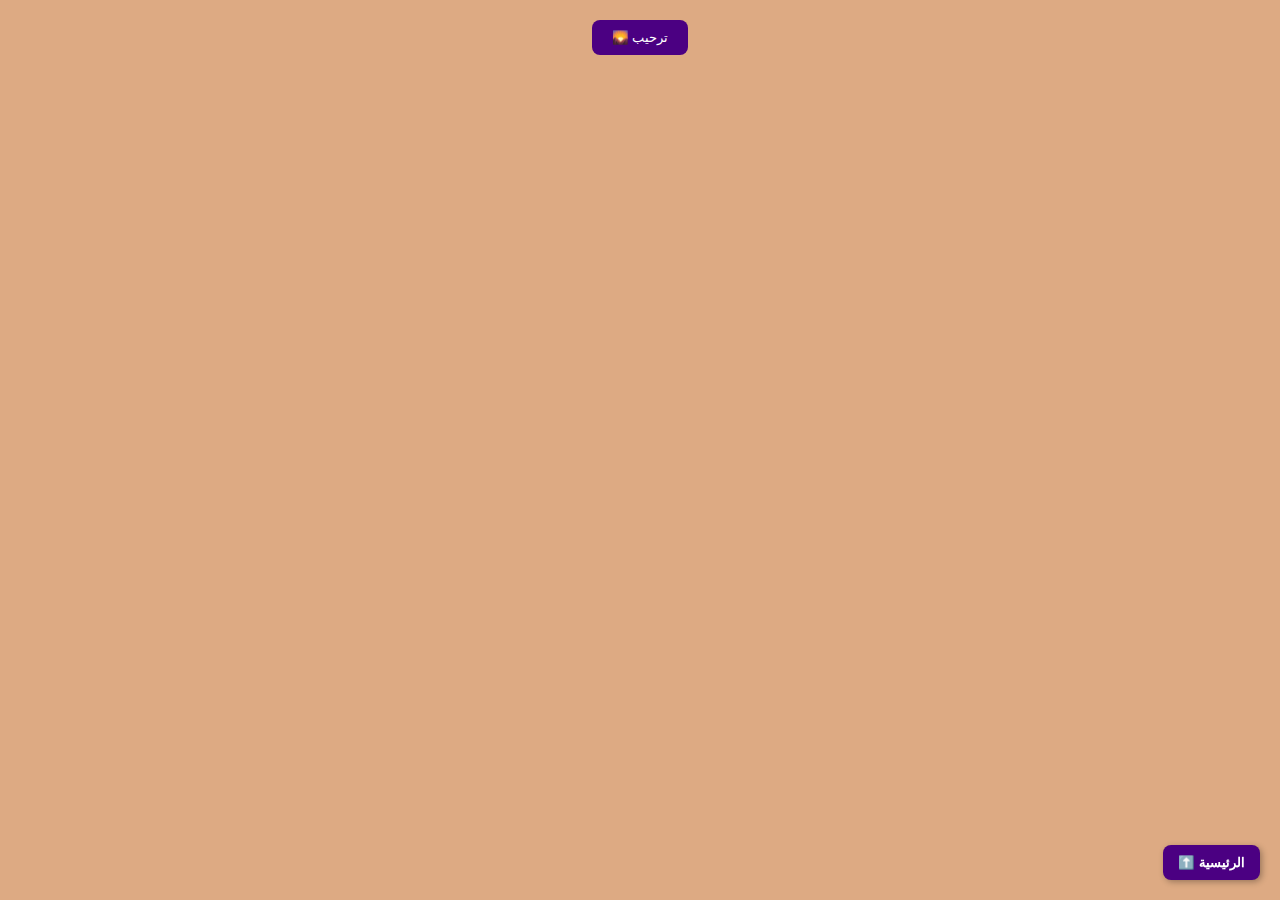
<file: index.html>
<!DOCTYPE html>
<html lang="ar">
<head>
<meta charset="UTF-8">
<meta name="viewport" content="width=device-width, initial-scale=1.0">
<title>أبها – أجمل مدينة في الجنوب السعودي</title>
<meta name="description" content="صفحة تحتوي معلومات وصور وأماكن سياحية ورسالة إخبارية عن مدينة أبها جنوب السعودية.">
<link rel="stylesheet" href="style.css">
</head>
<body>

<!-- زر الترحيب -->
<button id="welcomeBtn">ترحيب 🌄</button>

<!-- شاشة الترحيب -->
<div id="welcomeScreen" class="screen">
  <h1>مرحبًا بك في أبها! 🌄</h1>
  <p class="intro-line">أبها، بهية على طول السنه 🌸</p>
  <p class="intro-line">أبها، قلب الجمال السعودي 💚</p>
  <p>عروس الجبل ومدينة الضباب، حيث يلتقي جمال الطبيعة بروعة الأجواء، وتتناغم الخضرة مع نسيمها العليل. هنا تحكي الجبال حكايات الفخر، وتمنحك اللحظات سكينة لا تُنسى. أهلاً بكم في أبها… حيث الجمال يبدأ ولا ينتهي</p>
  <button id="closeWelcomeBtn">ابدأ الجولة</button>
</div>

<!-- المحتوى الرئيسي -->
<div id="mainContent" style="display:none;">

<!-- القائمة -->
<nav>
  <div class="menu-toggle" id="mobile-menu">&#9776;</div>
  <ul class="nav-list">
    <li><a href="#home">الرئيسية</a></li>
    <li><a href="#places">الأماكن السياحية</a></li>
    <li><a href="#parks">المنتزهات</a></li>
    <li><a href="#newsletter">الرسالة الإخبارية</a></li>
  </ul>
</nav>

<!-- قسم الرئيسية -->
<section id="home">
  <h1 id="main-title">السعودية بعيون التقنية 🇸🇦</h1>
  <h1 id="title">أبها 🇸🇦</h1>
  <h2>أجمل مدن الجنوب</h2>
  <p class="intro"><span class="highlight">أبها</span> مدينة رائعة تقع في منطقة عسير جنوب المملكة العربية السعودية، وتشتهر بمناخها المعتدل وطبيعتها الجبلية الساحرة.</p>
</section>

<!-- قسم الأماكن -->
<section id="places">
  <p class="highlight-text">أبها تضم العديد من الأماكن السياحية مثل:</p>
  <ul>
    <li>جبل السودة 🌄</li>
    <li>منتزه عسير الوطني 🌳</li>
    <li>السوق الشعبي 🛍️</li>
    <li>المطلات الجبلية ⛰</li>
  </ul>
</section>

<!-- قسم الصور -->
<section id="images">
  <div class="images-container">
    <div class="image-box">
      <img src="pn.jpeg.JPG" alt="جبل السودة">
      <p>جبل السودة</p>
    </div>
    <div class="image-box">
      <img src="pn1.jpeg.JPG" alt="السوق الشعبي">
      <p>السوق الشعبي</p>
    </div>
    <div class="image-box">
      <img src="pn2.jpeg.JPG" alt="المطلات الجبلية">
      <p>المطلات الجبلية</p>
    </div>
  </div>
</section>

<!-- قسم المنتزهات -->
<section id="parks">
  <h3>المنتزهات</h3>
  <ul>
    <li>منتزه عسير الوطني🌲</li>
    <li>شارع الفن🎨</li>
    <li>منتزه جبل السودة⛰️</li>
    <li>منتزه ابو خيال🌌</li>
  </ul>
</section>

<!-- الرسالة الإخبارية الرقمية -->
<section id="newsletter">
  <h2>الرسالة الإخبارية الرقمية</h2>
  <table>
    <tr>
      <th>عنوان الخبر</th>
      <th>الوصف</th>
      <th>رابط</th>
    </tr>
    <tr>
      <td>فعاليات صيف أبها</td>
      <td>تستضيف أبها فعاليات موسمية مليئة بالأنشطة الثقافية والطبيعية.</td>
      <td><button class="news-btn" onclick="alert('تفاصيل الفعاليات 🌿')">اكتشف المزيد</button></td>
    </tr>
    <tr>
      <td>مشروع تطوير المنتزهات</td>
      <td>تطوير المنتزهات لتعزيز السياحة والبيئة الطبيعية في المدينة.</td>
      <td><button class="news-btn" onclick="alert('مشروع المنتزهات 🌳')">اكتشف المزيد</button></td>
    </tr>
    <tr>
      <td>مبادرات وطنية</td>
      <td>برامج ومبادرات تعزز الجانب الوطني والثقافي للمدينة.</td>
      <td><button class="news-btn" onclick="alert('المبادرات الوطنية 🇸🇦')">اكتشف المزيد</button></td>
    </tr>
  </table>
</section>

</div>

<button id="backToTop">الرئيسية ⬆️</button>

<script src="script.js"></script>
</body>
</html>
</file>
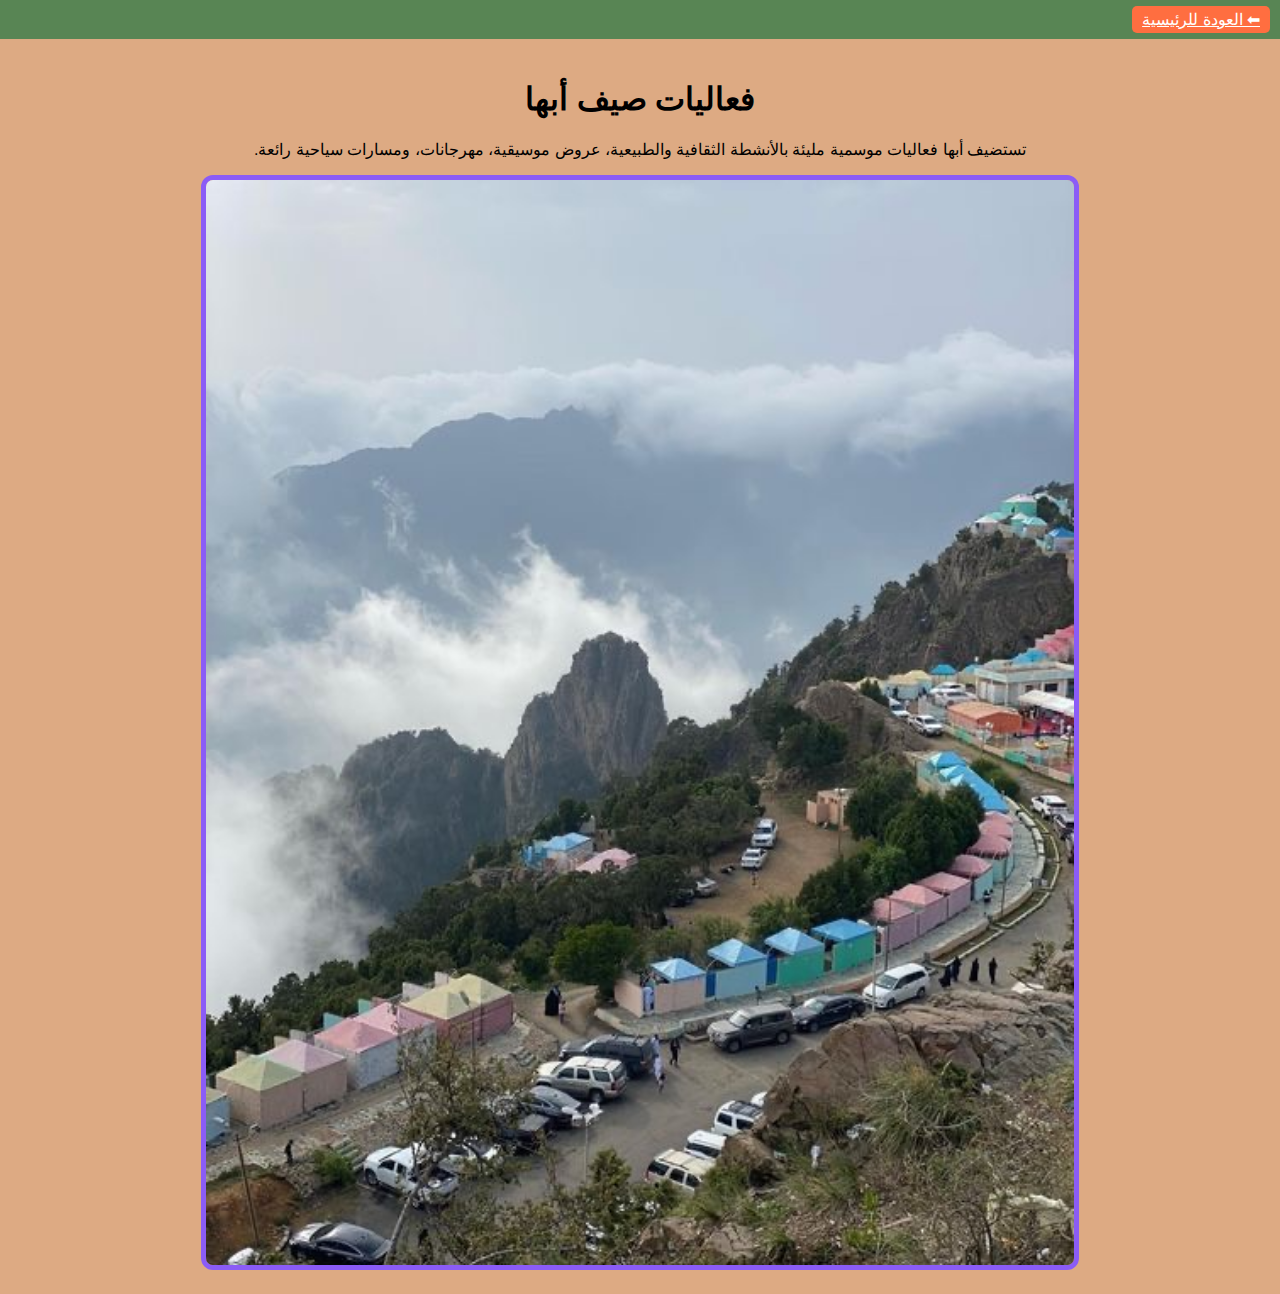
<file: events.html>
<!DOCTYPE html>
<html lang="ar">
<head>
<meta charset="UTF-8">
<meta name="viewport" content="width=device-width, initial-scale=1.0">
<title>فعاليات صيف أبها 🌄</title>
<link rel="stylesheet" href="style.css">
</head>
<body>
<nav>
  <a href="index.html" class="news-btn">⬅ العودة للرئيسية</a>
</nav>

<section style="padding: 20px; text-align:center;">
<h1>فعاليات صيف أبها</h1>
<p>تستضيف أبها فعاليات موسمية مليئة بالأنشطة الثقافية والطبيعية، عروض موسيقية، مهرجانات، ومسارات سياحية رائعة.</p>
<img src="pn.jpeg.JPG" alt="فعاليات صيف أبها" style="width:70%;border:5px solid #8b5cf6;border-radius:12px;">
</section>
</body>
</html>
</file>
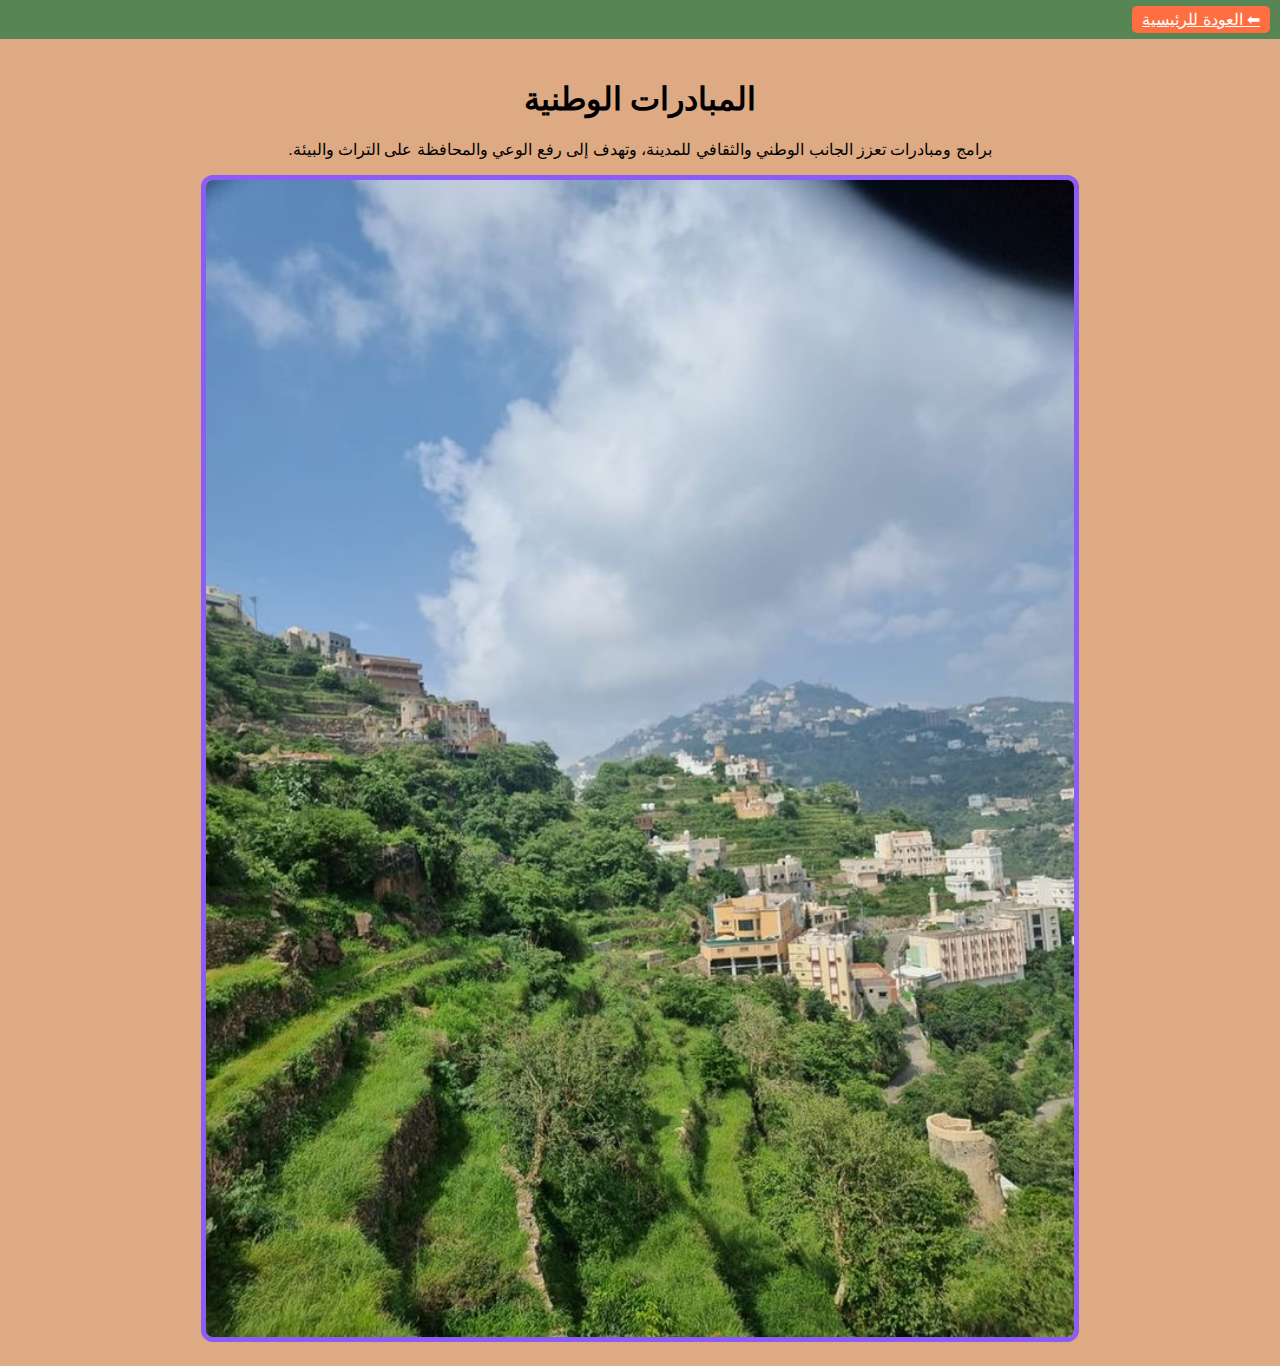
<file: initiatives.html>
<!DOCTYPE html>
<html lang="ar">
<head>
<meta charset="UTF-8">
<meta name="viewport" content="width=device-width, initial-scale=1.0">
<title>مبادرات وطنية 🇸🇦</title>
<link rel="stylesheet" href="style.css">
</head>
<body>
<nav>
  <a href="index.html" class="news-btn">⬅ العودة للرئيسية</a>
</nav>

<section style="padding: 20px; text-align:center;">
<h1>المبادرات الوطنية</h1>
<p>برامج ومبادرات تعزز الجانب الوطني والثقافي للمدينة، وتهدف إلى رفع الوعي والمحافظة على التراث والبيئة.</p>
<img src="pn2.jpeg.JPG" alt="مبادرات وطنية" style="width:70%;border:5px solid #8b5cf6;border-radius:12px;">
</section>
</body>
</html>
</file>
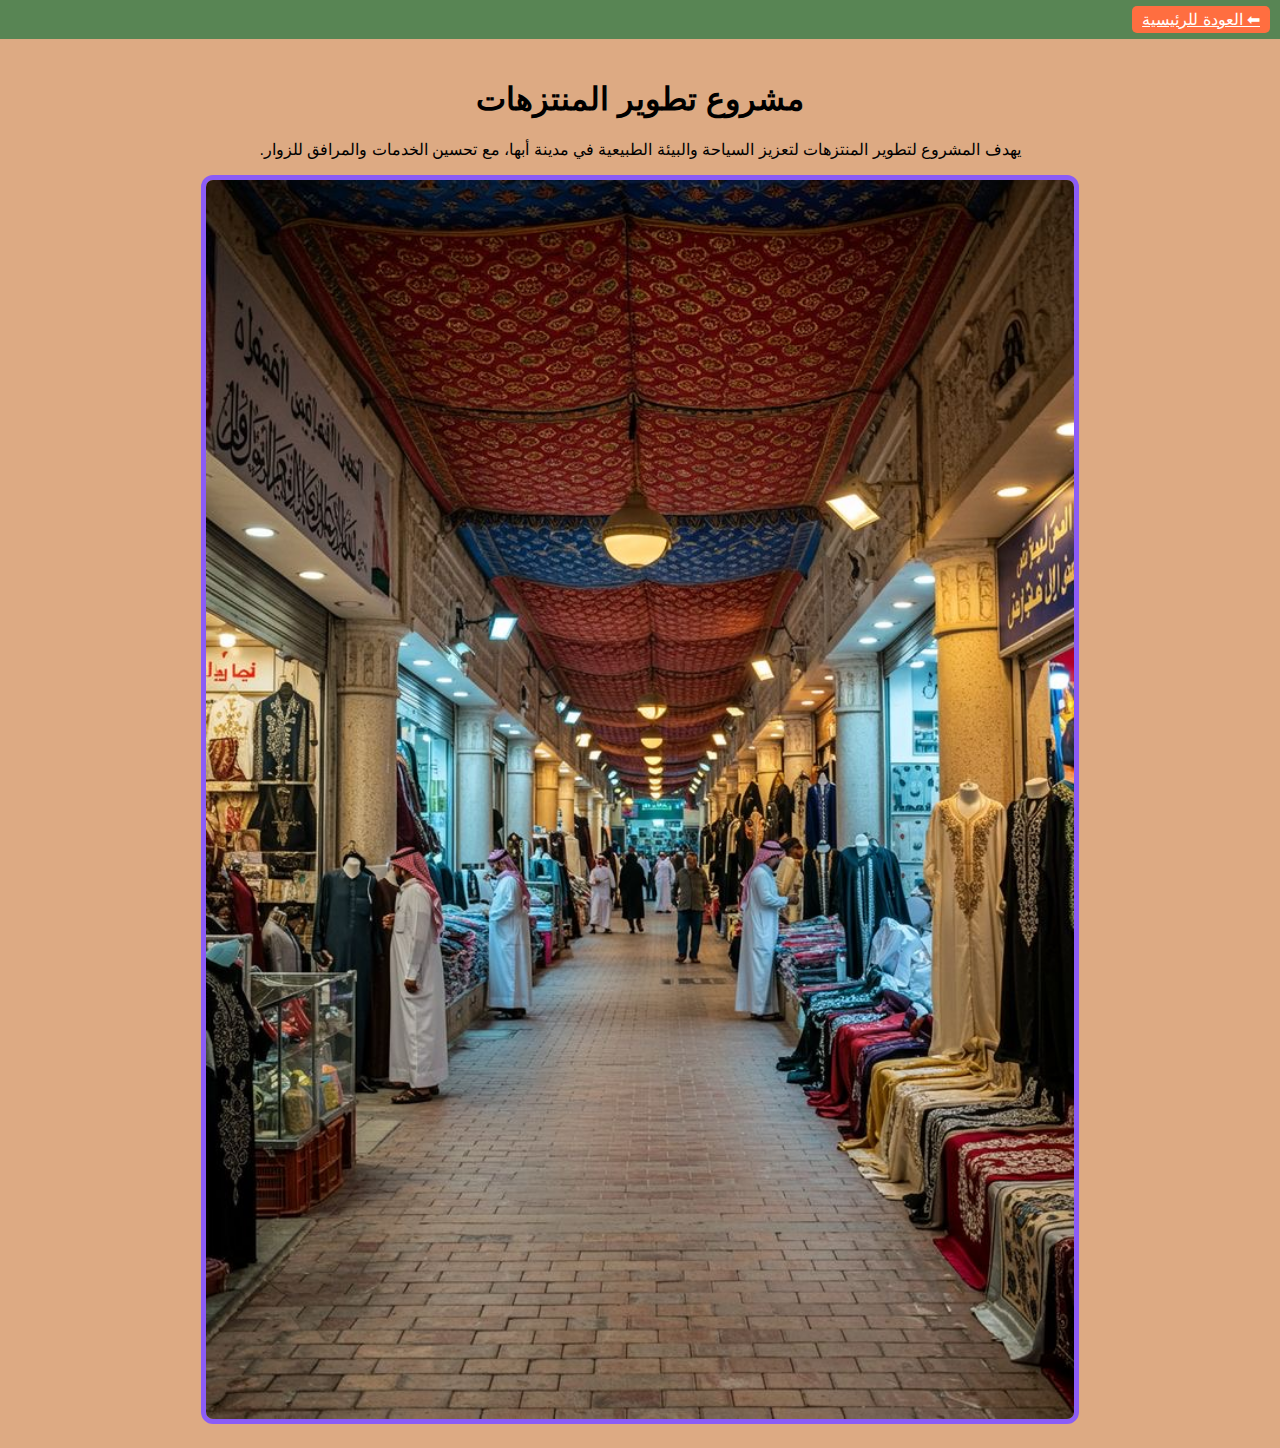
<file: parks.html>
<!DOCTYPE html>
<html lang="ar">
<head>
<meta charset="UTF-8">
<meta name="viewport" content="width=device-width, initial-scale=1.0">
<title>مشروع تطوير المنتزهات 🌳</title>
<link rel="stylesheet" href="style.css">
</head>
<body>
<nav>
  <a href="index.html" class="news-btn">⬅ العودة للرئيسية</a>
</nav>

<section style="padding: 20px; text-align:center;">
<h1>مشروع تطوير المنتزهات</h1>
<p>يهدف المشروع لتطوير المنتزهات لتعزيز السياحة والبيئة الطبيعية في مدينة أبها، مع تحسين الخدمات والمرافق للزوار.</p>
<img src="pn1.jpeg.JPG" alt="منتزهات أبها" style="width:70%;border:5px solid #8b5cf6;border-radius:12px;">
</section>
</body>
</html>
</file>
<file: style.css>
body {
  margin: 0;
  font-family: Arial, sans-serif;
  background-color: rgba(215, 155, 109, 0.85);
  text-align: center;
  direction: rtl;
  scroll-behavior: smooth;
}

#welcomeBtn {
  background-color: #4b0082;
  color: white;
  padding: 10px 20px;
  border-radius: 8px;
  border: none;
  cursor: pointer;
  margin: 20px auto;
  display: block;
}
#welcomeBtn:hover { background-color: #8b5cf6; }

.screen {
  opacity: 0;
  visibility: hidden;
  position: fixed;
  top: 0; left: 0;
  width: 100%; height: 100%;
  background-color: rgba(0, 108, 53, 0.9);
  color: white;
  text-align: center;
  padding: 40px 20px;
  box-sizing: border-box;
  overflow-y: auto;
  z-index: 1000;
  transition: opacity 0.5s ease, visibility 0.5s ease;
}
.screen.active {
  opacity: 1;
  visibility: visible;
}
.screen h1 { margin-top: 20px; }
.screen .intro-line { font-size: 18px; margin: 5px 0; color: #ffe4b5; font-weight: bold; }

#closeWelcomeBtn {
  margin-top: 20px;
  padding: 10px 20px;
  background-color: #4b0082;
  border: none;
  border-radius: 8px;
  cursor: pointer;
}
#closeWelcomeBtn:hover { background-color: #8b5cf6; }

nav { background-color: rgba(0, 108, 53, 0.6); padding: 10px; text-align: right; }
.nav-list { list-style: none; display: flex; justify-content: center; gap: 20px; padding: 0; }
.nav-list li a { color: #8b5cf6; text-decoration: none; font-weight: bold; }
.menu-toggle { display: none; font-size: 26px; cursor: pointer; color: white; }

.images-container { display: flex; justify-content: center; gap: 20px; margin-top: 20px; flex-wrap: wrap; }
.image-box { width: 250px; }
.image-box img { width: 100%; height: auto; border: 5px solid #8b5cf6; border-radius: 12px; }
.image-box p { margin-top: 5px; font-size: 14px; }

#main-title { color: white; margin-top: 20px; }
#title { color: #006c35; text-decoration: underline; margin-bottom: 5px; }
h2, h3 { color: #1e3a8a; }

.intro { width: 85%; margin: auto; line-height: 1.8; color: black; }
.highlight { font-weight: bold; color: #006c35; }
.highlight-text { color: #ff0000; font-weight: bold; }

table {
  margin: auto;
  border-collapse: collapse;
  width: 90%;
}
th, td {
  border: 2px solid #8b5cf6;
  padding: 10px;
}
th { background-color: #4b0082; color: white; }

.news-btn {
  padding: 5px 10px;
  background-color: #ff6e40;
  color: white;
  border: none;
  cursor: pointer;
  border-radius: 5px;
}

#backToTop {
  position: fixed;
  bottom: 20px;
  right: 20px;
  padding: 10px 15px;
  background-color: #4b0082;
  color: white;
  border: none;
  border-radius: 8px;
  cursor: pointer;
  font-weight: bold;
  z-index: 1000;
  box-shadow: 2px 2px 6px rgba(0,0,0,0.3);
  transition: transform 0.2s, background-color 0.3s;
}
#backToTop:hover {
  background-color: #8b5cf6;
  transform: scale(1.2);
}

@media (max-width: 768px) {
  .nav-list {
    display: none;
    flex-direction: column;
    background-color: rgba(215, 155, 109, 0.85);
    padding: 15px;
    border-radius: 8px;
    margin-top: 5px;
    text-align: right;
  }
  .nav-list.active { display: flex; }
  .nav-list li { margin: 8px 0; }
  .nav-list li a { color: #4b0082; font-size: 18px; }
  .menu-toggle { display: block; font-size: 28px; cursor: pointer; color: black; }
}
</file>
